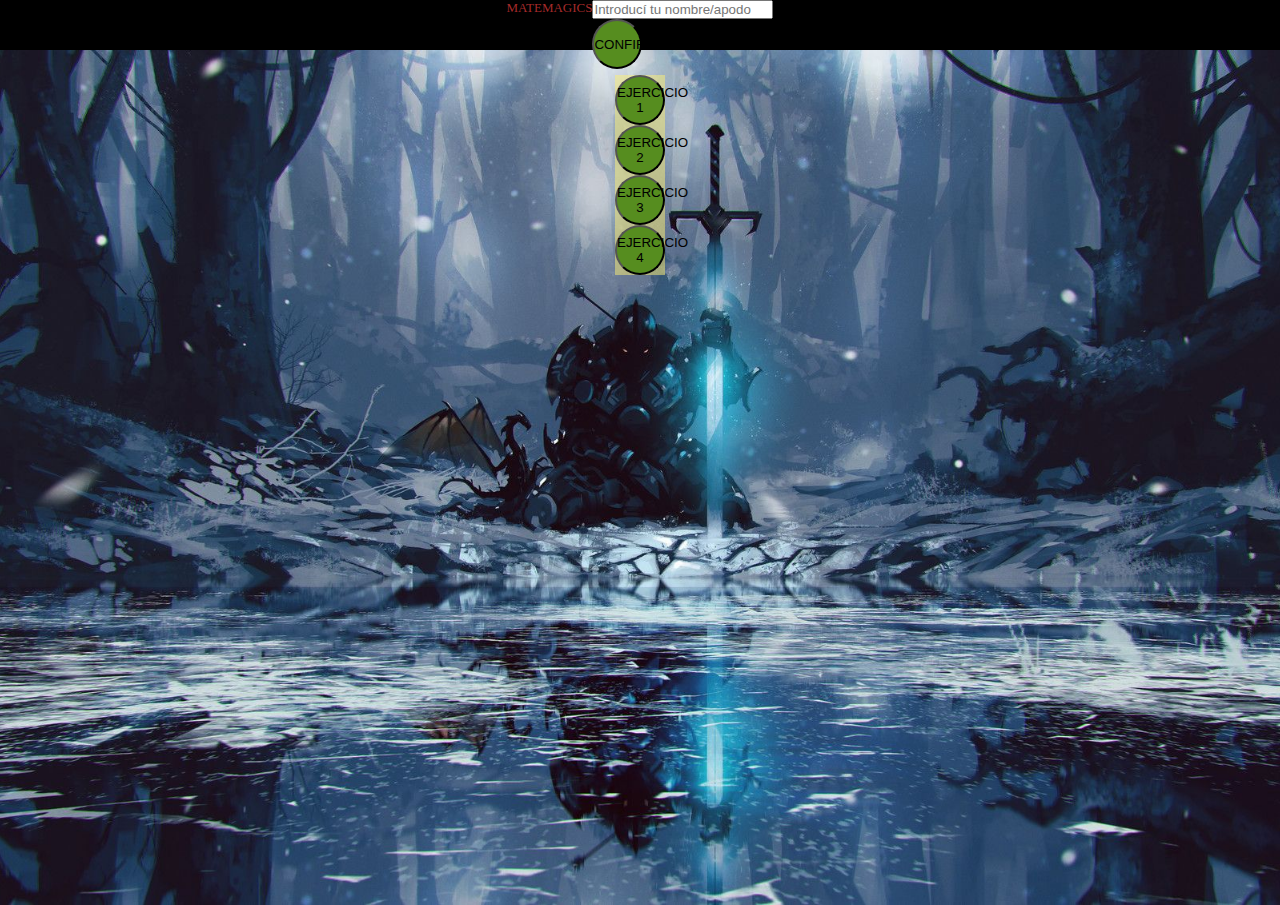
<file: index.html>
<!DOCTYPE html>
<html lang="es">
<head>
  <meta charset="UTF-8">
  <meta http-equiv="X-UA-Compatible" content="IE=edge">
  <meta name="viewport" content="width=device-width, initial-scale=1.0">
  <link rel="stylesheet" href="./index.css">
  <link rel="stylesheet" href="https://cdn.jsdelivr.net/npm/bootstrap@4.6.1/dist/css/bootstrap.min.css" integrity="sha384-zCbKRCUGaJDkqS1kPbPd7TveP5iyJE0EjAuZQTgFLD2ylzuqKfdKlfG/eSrtxUkn" crossorigin="anonymous">
  <title>Presentación</title>
</head>
<body>
  <header class="container-fluid">
    <ul class="row">
      <li class="col-sm-4 offset-sm-1">
        <p>MATEMAGICS</p>
      </li>
      <li class="col-sm-3 offset-sm-2">
        <input type="text" placeholder="Introducí tu nombre/apodo" id="nombramiento">
        <button id="confirmar">CONFIRMAR</button>
      </li>
    </ul>
  </header>
  <div id="fondo">
  <article class="container-fluid">
    <div class="row">
      <div class="col-sm-4 offset-sm-1 CUADRANTE" id="cuadro1">
        <article id="1ro">
          <button id="ejercicio1">EJERCICIO 1</button>
          <button id="ejercicio2">EJERCICIO 2</button>
          <button id="ejercicio3">EJERCICIO 3</button>
          <button id="ejercicio4">EJERCICIO 4</button>
        </article>
        <article id="2do">
        </article>
        <article id="3ro">

        </article>
        <article id="4to">

        </article>
      </div>
      <div class="col-sm-4 offset-sm-2 CUADRANTE" id="hola">
        <P></P>
      </div>
    </div>
  </div>
  </article>
  <script src="./PRACTICA.js"></script>
</body>
</html>
</file>
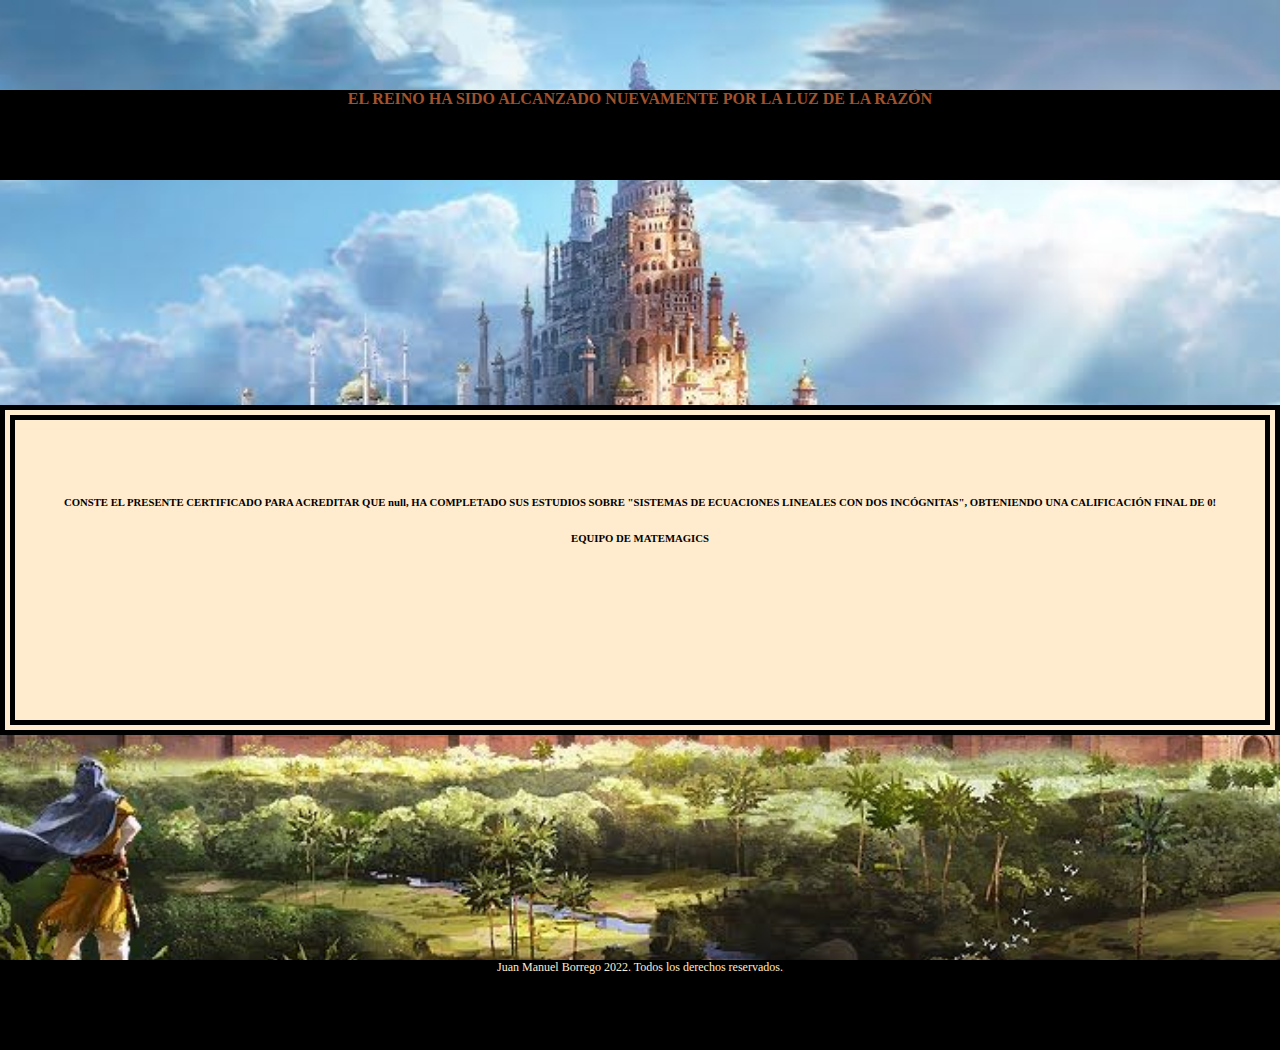
<file: FINALIZACIÓN.html>
<!DOCTYPE html>
<html lang="es">
<head>
  <meta charset="UTF-8">
  <meta http-equiv="X-UA-Compatible" content="IE=edge">
  <meta name="viewport" content="width=device-width, initial-scale=1.0">
  <link rel="stylesheet" href="./FINALIZACIÓN.css">
  <link rel="stylesheet" href="https://cdn.jsdelivr.net/npm/bootstrap@4.6.1/dist/css/bootstrap.min.css" integrity="sha384-zCbKRCUGaJDkqS1kPbPd7TveP5iyJE0EjAuZQTgFLD2ylzuqKfdKlfG/eSrtxUkn" crossorigin="anonymous">
  <title>Presentación</title>
</head>
<body id="fondoFinal">
  <header class="container-fluid">
    <ul class="row">
      <li class="col-sm-8 offset-md-2">
        <h4 id="titulo">EL REINO HA SIDO ALCANZADO NUEVAMENTE POR LA LUZ DE LA RAZÓN</h4>
      </li>
    </ul>
  </header>
  <main class="container">
    <div class="row"></div>
    <article class="row" id="fondoDiploma">
      <div id="cuadro1" class="col-md-8 offset-md-2"></div>
    </article>
    <div class="row"></div>
  </main>
  <footer>
    <p class="derechos">Juan Manuel Borrego 2022. Todos los derechos reservados.</p>
</footer>
<script
  src="https://code.jquery.com/jquery-3.6.0.js"
  integrity="sha256-H+K7U5CnXl1h5ywQfKtSj8PCmoN9aaq30gDh27Xc0jk="
  crossorigin="anonymous"></script>
  <script src="./FINALIZACIÓN.js"></script>
</body>
</html>
</file>
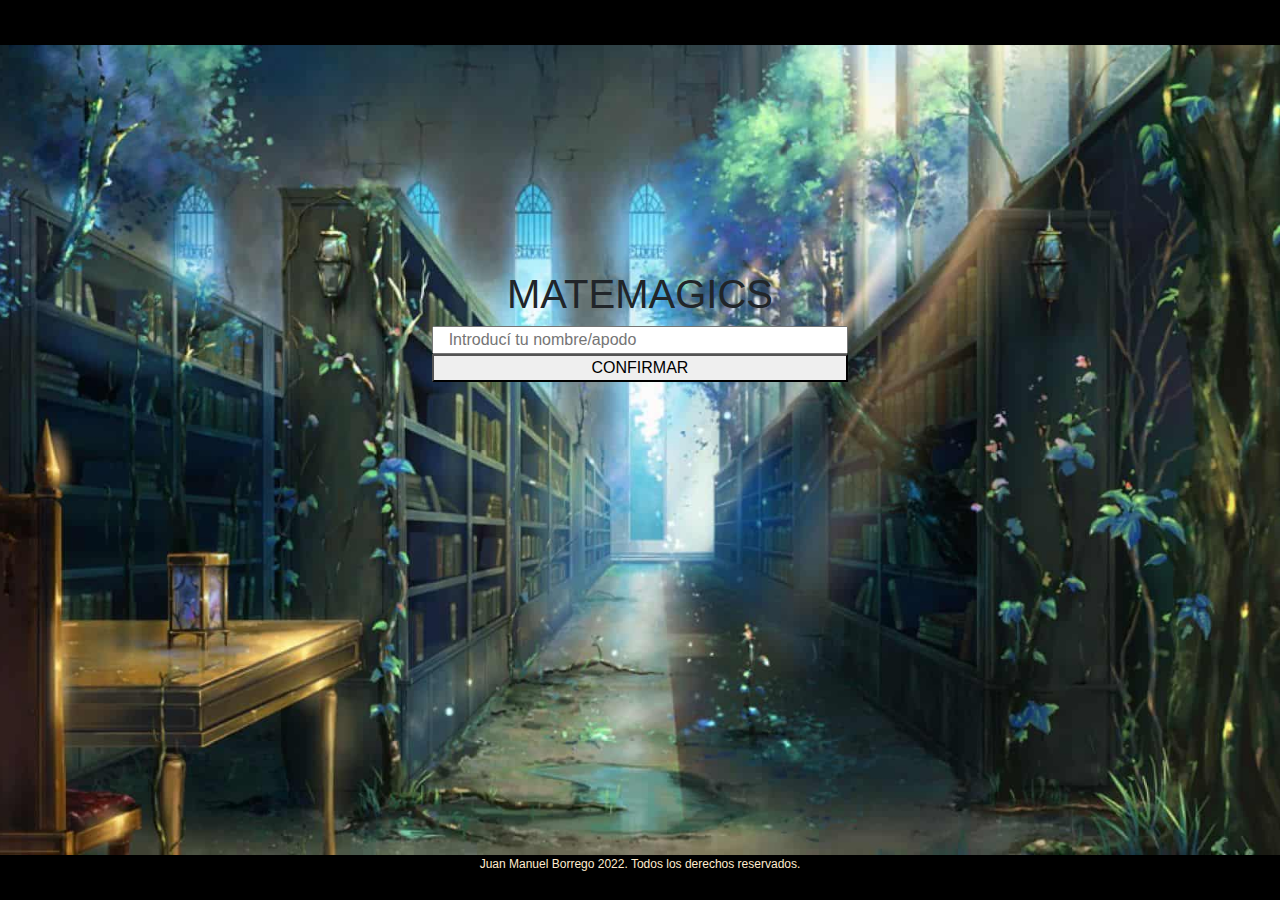
<file: portada.html>
<!DOCTYPE html>
<html lang="es">
<head>
    <meta charset="UTF-8">
    <meta http-equiv="X-UA-Compatible" content="IE=edge">
    <meta name="viewport" content="width=device-width, initial-scale=1.0">
    <link rel="stylesheet" href="./PORTADA.css">
    <link rel="stylesheet" href="https://cdn.jsdelivr.net/npm/bootstrap@4.6.1/dist/css/bootstrap.min.css">
    <title>PORTADA</title>
</head>
<body>
    <header></header>
    <main class="container-fluid kenburns-top">
        <div class="row">
            <h1 class="col-sm-4 offset-sm-4 col-xs-4 offset-xs-4 bounce-in-top" id="matemagics">MATEMAGICS</h1>
        </div>
        <div class="container-fluid">
            <li class="row">
                <input type="text" placeholder="Introducí tu nombre/apodo" id="nombramiento" class="fade-in col-sm-4 offset-sm-4">
                <button id="confirmar" class="fade-in col-sm-4 offset-sm-4">CONFIRMAR</button>
            </li>
        </div>
    </main>
    <footer>
        <p class="derechos">Juan Manuel Borrego 2022. Todos los derechos reservados.</h6>
    </footer>
    <script
  src="https://code.jquery.com/jquery-3.6.0.js"
  integrity="sha256-H+K7U5CnXl1h5ywQfKtSj8PCmoN9aaq30gDh27Xc0jk="
  crossorigin="anonymous"></script>
    <script src="./PORTADA.js"></script>
</body>
</html>
</file>
<file: index.css>
* {
    margin: 0px;
    padding: 0px;
}

p {
    color: brown;
    font-size: 13px;
}

h1{
    color: brown;
    display: flex;
    justify-content: center;
}

footer {
    height: 50px;
    background-color: black;
    color: blanchedalmond;
    text-align: center;
    height: 10vh;
    font-style: sans-serif;
    font-size: 12px;
}

button{
    display: block;
    width: 50px;
    height: 50px;
    border-radius: 50%;
    padding: 0px;
    background-color: rgb(86, 141, 31);
}

#continuar {
    text-align: center;
}

.boton1{
    display: flex;
    justify-content: center;
}

.row {
    display: flex;
    justify-content: center;
}

.seccionDos, .seccionTres, .seccionCuatro, .seccionCinco, .seccionSeis {
    display: flex;
    justify-content: center;
}


header {
    height: 50px;
    background-color: black;
}

ul {
    display: inline;
    list-style: none;
}
.name {
    width: 200px;
}

.CUADRANTE {
    height: auto;
    width: auto;
    background-color: rgba(254, 240, 115, 0.5);
    margin-top: 25px;
}

.offset-6 {
    margin-left: 0%;
}

#fondo {
    background-image: url(./nivel1.jpeg);
    height: 95vh;
    background-position: center;
    background-size: cover;
}

#fondo2 {
    background-image: url(./fondoEjercicios3y4.jpeg);
    height: 95vh;
    background-position: center;
    background-size: cover;
}



#fondo3{
    background-image: url(./fondoNivel2.jpeg);
    height: 95vh;
    background-position: center;
    background-size: cover;
}



/* ----------------------------------------------
 * Generated by Animista on 2021-12-26 20:59:55
 * Licensed under FreeBSD License.
 * See http://animista.net/license for more info. 
 * w: http://animista.net, t: @cssanimista
 * ---------------------------------------------- */

 @-webkit-keyframes scale-up-center{0%{-webkit-transform:scale(.5);transform:scale(.5)}100%{-webkit-transform:scale(1);transform:scale(1)}}@keyframes scale-up-center{0%{-webkit-transform:scale(.5);transform:scale(.5)}100%{-webkit-transform:scale(1);transform:scale(1)}}

 .scale-up-center {
	-webkit-animation: scale-up-center 0.4s cubic-bezier(0.390, 0.575, 0.565, 1.000) both;
	        animation: scale-up-center 0.4s cubic-bezier(0.390, 0.575, 0.565, 1.000) both;
}
</file>
<file: FINALIZACIÓN.css>
* {
    margin: 0px;
    padding: 0px;
}

.row {
    height: 25vh;
}


h6, h4{
    text-align: center;
    margin-top: 40px;
    font-weight: bold;
    font-family: cursive;
}

#fondoDiploma {
    background-color: blanchedalmond;
    border: double black 15px;
    background-position: center;
    background-size: cover;
    height: 300px;
}

#fondoFinal {
    background-image: url(./final.jpeg);
    background-position: center;
    background-size: cover;
}

.jugador {
    font-weight: bold;
}


#titulo {
    font-weight: bold;
    color: sienna;
    font-family: cursive;
    margin-top: 10vh;
}

header, footer {
    background-color: black;
    height: 10vh;
}



.derechos {
    color: blanchedalmond;
    text-align: center;
    height: auto;
    font-style: sans-serif;
    font-size: 12px;
}
</file>
<file: PORTADA.css>
* {
    margin: 0px;
    padding: 0px;
}

main{
    background-image: url(./top-fantasy-books-series-teens-2.jpeg);
    background-size: cover;
    background-position: center ;
    height: 90vh;
}

li{
    list-style: none;
}

.row {
    height: auto;
}

#matemagics{
    text-align: center;
    margin-top: 25vh;
}

header, footer {
    background-color: black;
    height: 5vh;
}

.derechos {
    color: blanchedalmond;
    text-align: center;
    height: auto;
    font-style: sans-serif;
    font-size: 12px;
}

.kenburns-top {
	-webkit-animation: kenburns-top 2.5s ease-out reverse both;
	        animation: kenburns-top 2.5s ease-out reverse both;
}

.bounce-in-top {
	-webkit-animation: bounce-in-top 1.1s 2.5s both;
	        animation: bounce-in-top 1.1s 2.5s both;
}
/* ----------------------------------------------
 * Generated by Animista on 2021-12-28 17:14:39
 * Licensed under FreeBSD License.
 * See http://animista.net/license for more info. 
 * w: http://animista.net, t: @cssanimista
 * ---------------------------------------------- */

/**
 * ----------------------------------------
 * animation kenburns-top
 * ----------------------------------------
 */
 @-webkit-keyframes kenburns-top {
    0% {
      -webkit-transform: scale(1) translateY(0);
              transform: scale(1) translateY(0);
      -webkit-transform-origin: 50% 16%;
              transform-origin: 50% 16%;
    }
    100% {
      -webkit-transform: scale(1.25) translateY(-15px);
              transform: scale(1.25) translateY(-15px);
      -webkit-transform-origin: top;
              transform-origin: top;
    }
  }
  @keyframes kenburns-top {
    0% {
      -webkit-transform: scale(1) translateY(0);
              transform: scale(1) translateY(0);
      -webkit-transform-origin: 50% 16%;
              transform-origin: 50% 16%;
    }
    100% {
      -webkit-transform: scale(1.25) translateY(-15px);
              transform: scale(1.25) translateY(-15px);
      -webkit-transform-origin: top;
              transform-origin: top;
    }
  }
 


  /* ----------------------------------------------
 * Generated by Animista on 2021-12-28 17:42:16
 * Licensed under FreeBSD License.
 * See http://animista.net/license for more info. 
 * w: http://animista.net, t: @cssanimista
 * ---------------------------------------------- */

/**
 * ----------------------------------------
 * animation bounce-in-top
 * ----------------------------------------
 */
@-webkit-keyframes bounce-in-top {
    0% {
      -webkit-transform: translateY(-500px);
              transform: translateY(-500px);
      -webkit-animation-timing-function: ease-in;
              animation-timing-function: ease-in;
      opacity: 0;
    }
    38% {
      -webkit-transform: translateY(0);
              transform: translateY(0);
      -webkit-animation-timing-function: ease-out;
              animation-timing-function: ease-out;
      opacity: 1;
    }
    55% {
      -webkit-transform: translateY(-65px);
              transform: translateY(-65px);
      -webkit-animation-timing-function: ease-in;
              animation-timing-function: ease-in;
    }
    72% {
      -webkit-transform: translateY(0);
              transform: translateY(0);
      -webkit-animation-timing-function: ease-out;
              animation-timing-function: ease-out;
    }
    81% {
      -webkit-transform: translateY(-28px);
              transform: translateY(-28px);
      -webkit-animation-timing-function: ease-in;
              animation-timing-function: ease-in;
    }
    90% {
      -webkit-transform: translateY(0);
              transform: translateY(0);
      -webkit-animation-timing-function: ease-out;
              animation-timing-function: ease-out;
    }
    95% {
      -webkit-transform: translateY(-8px);
              transform: translateY(-8px);
      -webkit-animation-timing-function: ease-in;
              animation-timing-function: ease-in;
    }
    100% {
      -webkit-transform: translateY(0);
              transform: translateY(0);
      -webkit-animation-timing-function: ease-out;
              animation-timing-function: ease-out;
    }
  }
  @keyframes bounce-in-top {
    0% {
      -webkit-transform: translateY(-500px);
              transform: translateY(-500px);
      -webkit-animation-timing-function: ease-in;
              animation-timing-function: ease-in;
      opacity: 0;
    }
    38% {
      -webkit-transform: translateY(0);
              transform: translateY(0);
      -webkit-animation-timing-function: ease-out;
              animation-timing-function: ease-out;
      opacity: 1;
    }
    55% {
      -webkit-transform: translateY(-65px);
              transform: translateY(-65px);
      -webkit-animation-timing-function: ease-in;
              animation-timing-function: ease-in;
    }
    72% {
      -webkit-transform: translateY(0);
              transform: translateY(0);
      -webkit-animation-timing-function: ease-out;
              animation-timing-function: ease-out;
    }
    81% {
      -webkit-transform: translateY(-28px);
              transform: translateY(-28px);
      -webkit-animation-timing-function: ease-in;
              animation-timing-function: ease-in;
    }
    90% {
      -webkit-transform: translateY(0);
              transform: translateY(0);
      -webkit-animation-timing-function: ease-out;
              animation-timing-function: ease-out;
    }
    95% {
      -webkit-transform: translateY(-8px);
              transform: translateY(-8px);
      -webkit-animation-timing-function: ease-in;
              animation-timing-function: ease-in;
    }
    100% {
      -webkit-transform: translateY(0);
              transform: translateY(0);
      -webkit-animation-timing-function: ease-out;
              animation-timing-function: ease-out;
    }
  }

  
  .fade-in {
	-webkit-animation: fade-in 2s cubic-bezier(0.390, 0.575, 0.565, 1.000) 2.5s both;
	        animation: fade-in 2s cubic-bezier(0.390, 0.575, 0.565, 1.000) 2.5s both;
}


/* ----------------------------------------------
 * Generated by Animista on 2021-12-28 17:45:46
 * Licensed under FreeBSD License.
 * See http://animista.net/license for more info. 
 * w: http://animista.net, t: @cssanimista
 * ---------------------------------------------- */

/**
 * ----------------------------------------
 * animation fade-in
 * ----------------------------------------
 */
 @-webkit-keyframes fade-in {
    0% {
      opacity: 0;
    }
    100% {
      opacity: 1;
    }
  }
  @keyframes fade-in {
    0% {
      opacity: 0;
    }
    100% {
      opacity: 1;
    }
  }
</file>
